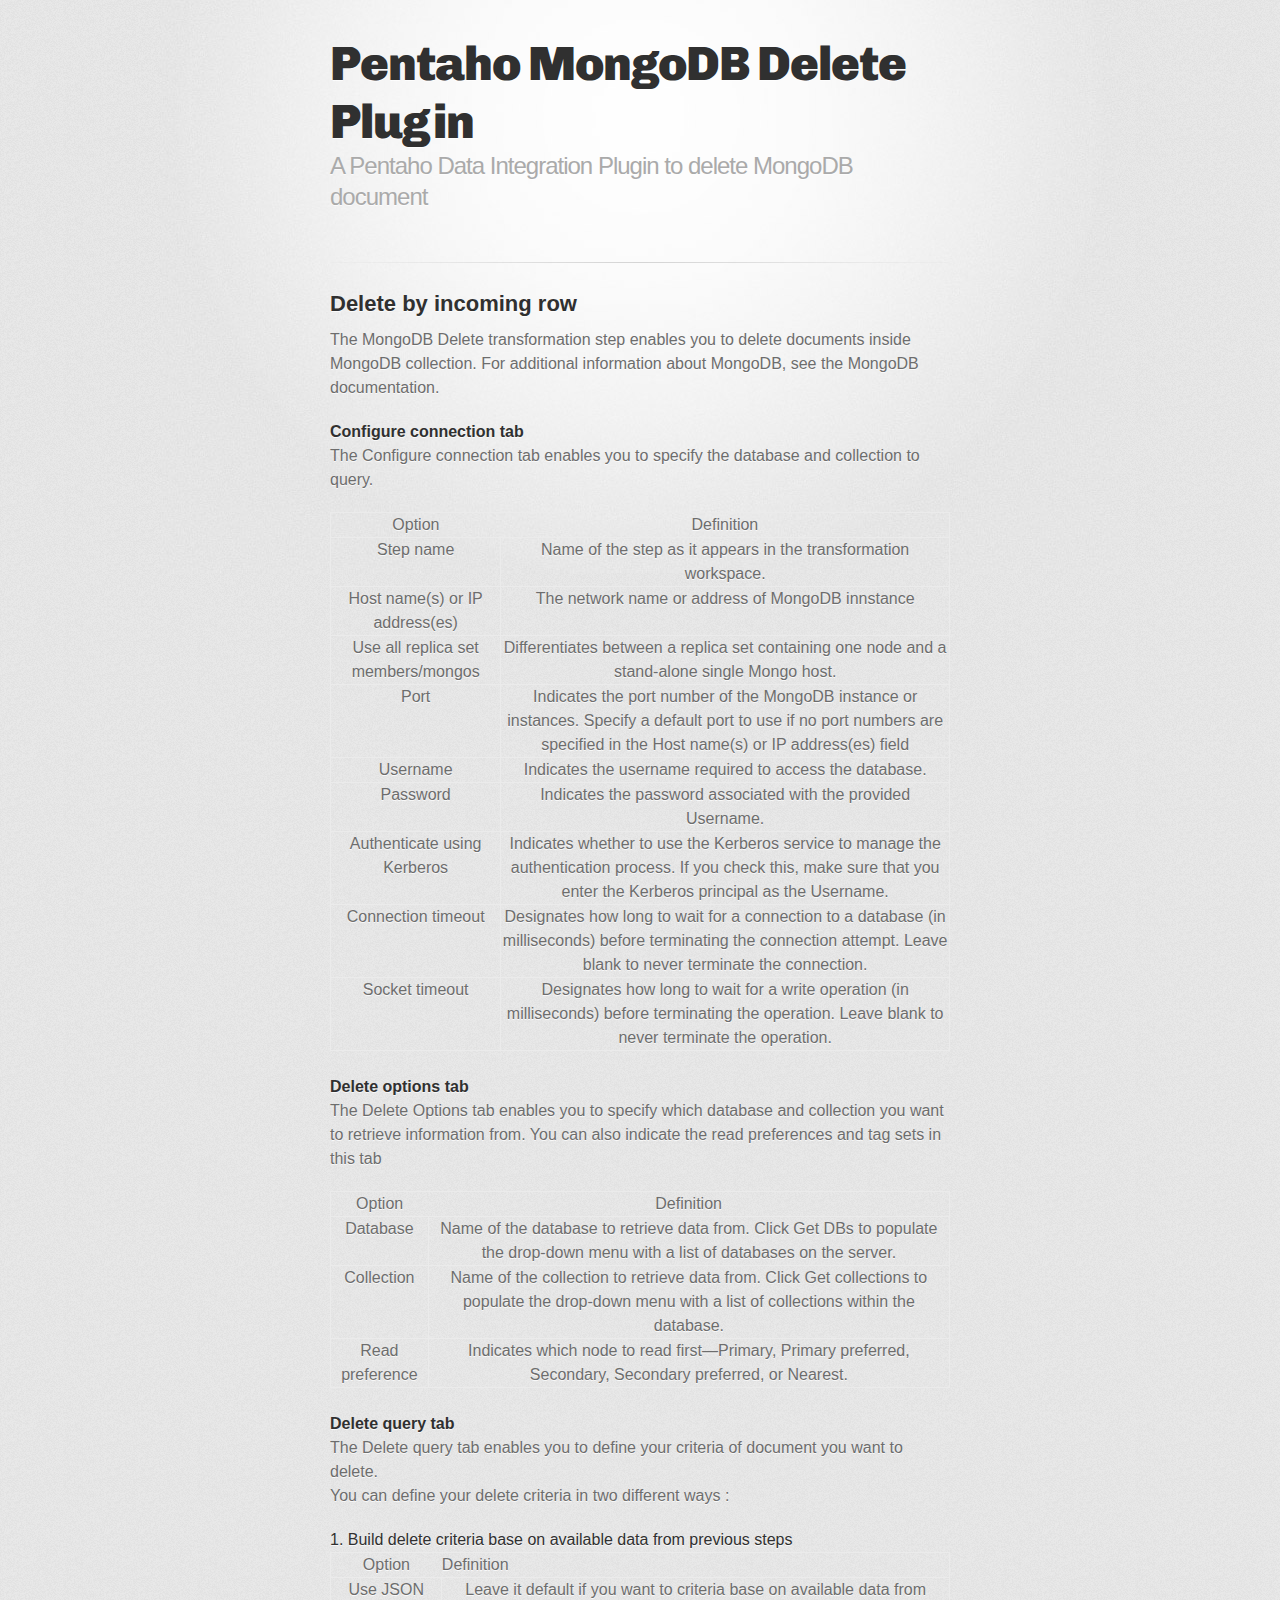
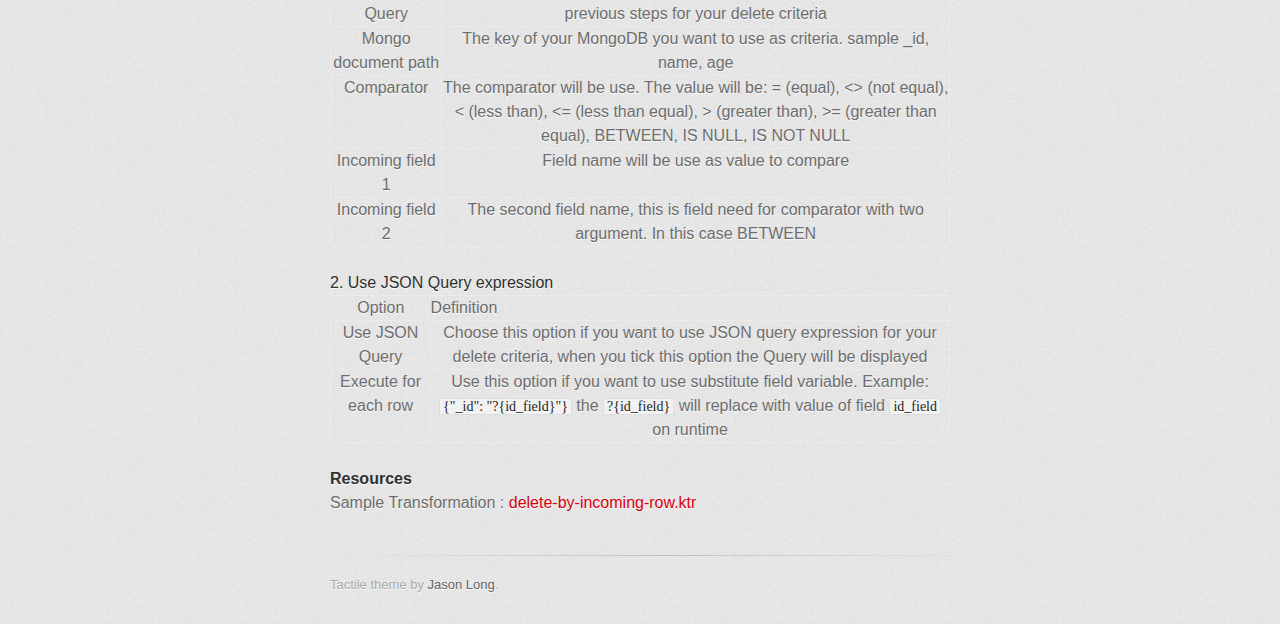
<file: docs/delete-by-incoming-row.html>
<!DOCTYPE html>
<html>
  <head>
    <meta charset='utf-8'>
    <meta http-equiv="X-UA-Compatible" content="chrome=1">
    <meta name="viewport" content="width=device-width, initial-scale=1.0">
    <link href='https://fonts.googleapis.com/css?family=Chivo:900' rel='stylesheet' type='text/css'>
    <link rel="stylesheet" type="text/css" href="../stylesheets/stylesheet.css" media="screen" />
    <link rel="stylesheet" type="text/css" href="../stylesheets/pygment_trac.css" media="screen" />
    <link rel="stylesheet" type="text/css" href="../stylesheets/print.css" media="print" />
    <!--[if lt IE 9]>
    <script src="//html5shiv.googlecode.com/svn/trunk/html5.js"></script>
    <![endif]-->
    <script type="text/javascript" src="../js/app.js"></script>
    <title>Pentaho MongoDB Delete Plugin - Delete by incoming row</title>
  </head>
  <body>
        <div id="container">
            <div class="inner">
                <header>
                  <h1>Pentaho MongoDB Delete Plugin</h1>
                  <h2>A Pentaho Data Integration Plugin to delete MongoDB document</h2>
                </header>

                <hr>

                <section id="main_content">
                    <h2>Delete by incoming row</h2>
                    <p>The MongoDB Delete transformation step enables you to delete documents inside MongoDB collection. For additional information about MongoDB, see the MongoDB documentation.</p>

                    <h4>Configure connection tab</h4>
                    <p>The Configure connection tab enables you to specify the database and collection to query.</p>

                    <table class="table-bordered">
                        <thead>
                            <tr>
                                <th>Option</th>
                                <th>Definition</th>
                            </tr>
                        </thead>
                        <tbody>
                            <tr>
                                <td>Step name</td>
                                <td>Name of the step as it appears in the transformation workspace.</td>
                            </tr>
                            <tr>
                                <td>Host name(s) or IP address(es)</td>
                                <td>The network name or address of MongoDB innstance</td>
                            </tr>
                            <tr>
                                <td>Use all replica set members/mongos</td>
                                <td>Differentiates between a replica set containing one node and a stand-alone single Mongo host.</td>
                            </tr>
                            <tr>
                                <td>Port</td>
                                <td>Indicates the port number of the MongoDB instance or instances. Specify a default port to use if no port numbers are specified in the Host name(s) or IP address(es) field</td>
                            </tr>
                            <tr>
                                <td>Username</td>
                                <td>Indicates the username required to access the database.</td>
                            </tr>
                            <tr>
                                <td>Password</td>
                                <td>Indicates the password associated with the provided Username.</td>
                            </tr>
                            <tr>
                                <td>Authenticate using Kerberos</td>
                                <td>Indicates whether to use the Kerberos service to manage the authentication process. If you check this, make sure that you enter the Kerberos principal as the Username.</td>
                            </tr>
                            <tr>
                                <td>Connection timeout</td>
                                <td>Designates how long to wait for a connection to a database (in milliseconds) before terminating the connection attempt. Leave blank to never terminate the connection.</td>
                            </tr>
                            <tr>
                                <td>Socket timeout</td>
                                <td>Designates how long to wait for a write operation (in milliseconds) before terminating the operation. Leave blank to never terminate the operation.</td>
                            </tr>
                        </tbody>
                    </table>
                    <br/>

                    <h4>Delete options tab</h4>
                    <p>The Delete Options tab enables you to specify which database and collection you want to retrieve information from. You can also indicate the read preferences and tag sets in this tab</p>

                    <table class="table-bordered">
                        <thead>
                            <tr>
                                <th>Option</th>
                                <th>Definition</th>
                            </tr>
                        </thead>
                        <tbody>
                            <tr>
                                <td>Database</td>
                                <td>Name of the database to retrieve data from. Click Get DBs to populate the drop-down menu with a list of databases on the server.</td>
                            </tr>
                            <tr>
                                <td>Collection</td>
                                <td>Name of the collection to retrieve data from. Click Get collections to populate the drop-down menu with a list of collections within the database.</td>
                            </tr>
                            <tr>
                                <td>Read preference</td>
                                <td>Indicates which node to read first—Primary, Primary preferred, Secondary, Secondary preferred, or Nearest.</td>
                            </tr>
                        </tbody>
                    </table>
                    <br/>

                    <h4>Delete query tab</h4>
                    <p>The Delete query tab enables you to define your criteria of document you want to delete.<br/>
You can define your delete criteria in two different ways :</p>

                    <h5>1. Build delete criteria base on available data from previous steps</h5>
                    <table class="table-bordered">
                        <thead>
                            <tr>
                            <th>Option</th>
                            <th align="left">Definition</th>
                            </tr>
                        </thead>
                        <tbody>
                            <tr>
                            <td>Use JSON Query</td>
                            <td align="left">Leave it default if you want to criteria base on available data from previous steps for your delete criteria</td>
                            </tr>
                            <tr>
                            <td>Mongo document path</td>
                            <td align="left">The key of your MongoDB you want to use as criteria. sample _id, name, age</td>
                            </tr>
                            <tr>
                            <td>Comparator</td>
                            <td align="left">The comparator will be use. The value will be: = (equal), &lt;&gt; (not equal), &lt; (less than), &lt;= (less than equal), &gt; (greater than), &gt;= (greater than equal), BETWEEN, IS NULL, IS NOT NULL</td>
                            </tr>
                            <tr>
                            <td>Incoming field 1</td>
                            <td align="left">Field name will be use as value to compare</td>
                            </tr>
                            <tr>
                            <td>Incoming field 2</td>
                            <td align="left">The second field name, this is field need for comparator with two argument. In this case BETWEEN</td>
                            </tr>
                        </tbody>
                    </table>
                    <br/>

                    <h5>2. Use JSON Query expression</h5>
                    <table class="table-bordered">
                        <thead>
                            <tr>
                            <th>Option</th>
                            <th align="left">Definition</th>
                        </tr>
                        </thead>
                        <tbody>
                            <tr>
                            <td>Use JSON Query</td>
                            <td align="left">Choose this option if you want to use JSON query expression for your delete criteria, when you tick this option the Query will be displayed</td>
                            </tr>
                            <tr>
                            <td>Execute for each row</td>
                            <td align="left">Use this option if you want to use substitute field variable. Example: <code>{"_id": "?{id_field}"}</code> the <code>?{id_field}</code> will replace with value of field <code>id_field</code> on runtime</td>
                            </tr>
                        </tbody>
                    </table>
                    <br/>

                    <h4>Resources</h4>
                    <p>Sample Transformation : <a href="https://raw.githubusercontent.com/maasdi/pentaho-mongodb-delete-plugin/master/src/main/resources/sample/delete-by-incoming-row.ktr">delete-by-incoming-row.ktr</a></p>
                </section>

                <footer>
                  Tactile theme by <a href="https://github.com/jasonlong">Jason Long</a>.
                </footer>                
            </div>
        </div>
  </body>
</html>
</file>
<file: stylesheets/pygment_trac.css>
.highlight  { background: #ffffff; }
.highlight .c { color: #999988; font-style: italic } /* Comment */
.highlight .err { color: #a61717; background-color: #e3d2d2 } /* Error */
.highlight .k { font-weight: bold } /* Keyword */
.highlight .o { font-weight: bold } /* Operator */
.highlight .cm { color: #999988; font-style: italic } /* Comment.Multiline */
.highlight .cp { color: #999999; font-weight: bold } /* Comment.Preproc */
.highlight .c1 { color: #999988; font-style: italic } /* Comment.Single */
.highlight .cs { color: #999999; font-weight: bold; font-style: italic } /* Comment.Special */
.highlight .gd { color: #000000; background-color: #ffdddd } /* Generic.Deleted */
.highlight .gd .x { color: #000000; background-color: #ffaaaa } /* Generic.Deleted.Specific */
.highlight .ge { font-style: italic } /* Generic.Emph */
.highlight .gr { color: #aa0000 } /* Generic.Error */
.highlight .gh { color: #999999 } /* Generic.Heading */
.highlight .gi { color: #000000; background-color: #ddffdd } /* Generic.Inserted */
.highlight .gi .x { color: #000000; background-color: #aaffaa } /* Generic.Inserted.Specific */
.highlight .go { color: #888888 } /* Generic.Output */
.highlight .gp { color: #555555 } /* Generic.Prompt */
.highlight .gs { font-weight: bold } /* Generic.Strong */
.highlight .gu { color: #800080; font-weight: bold; } /* Generic.Subheading */
.highlight .gt { color: #aa0000 } /* Generic.Traceback */
.highlight .kc { font-weight: bold } /* Keyword.Constant */
.highlight .kd { font-weight: bold } /* Keyword.Declaration */
.highlight .kn { font-weight: bold } /* Keyword.Namespace */
.highlight .kp { font-weight: bold } /* Keyword.Pseudo */
.highlight .kr { font-weight: bold } /* Keyword.Reserved */
.highlight .kt { color: #445588; font-weight: bold } /* Keyword.Type */
.highlight .m { color: #009999 } /* Literal.Number */
.highlight .s { color: #d14 } /* Literal.String */
.highlight .na { color: #008080 } /* Name.Attribute */
.highlight .nb { color: #0086B3 } /* Name.Builtin */
.highlight .nc { color: #445588; font-weight: bold } /* Name.Class */
.highlight .no { color: #008080 } /* Name.Constant */
.highlight .ni { color: #800080 } /* Name.Entity */
.highlight .ne { color: #990000; font-weight: bold } /* Name.Exception */
.highlight .nf { color: #990000; font-weight: bold } /* Name.Function */
.highlight .nn { color: #555555 } /* Name.Namespace */
.highlight .nt { color: #000080 } /* Name.Tag */
.highlight .nv { color: #008080 } /* Name.Variable */
.highlight .ow { font-weight: bold } /* Operator.Word */
.highlight .w { color: #bbbbbb } /* Text.Whitespace */
.highlight .mf { color: #009999 } /* Literal.Number.Float */
.highlight .mh { color: #009999 } /* Literal.Number.Hex */
.highlight .mi { color: #009999 } /* Literal.Number.Integer */
.highlight .mo { color: #009999 } /* Literal.Number.Oct */
.highlight .sb { color: #d14 } /* Literal.String.Backtick */
.highlight .sc { color: #d14 } /* Literal.String.Char */
.highlight .sd { color: #d14 } /* Literal.String.Doc */
.highlight .s2 { color: #d14 } /* Literal.String.Double */
.highlight .se { color: #d14 } /* Literal.String.Escape */
.highlight .sh { color: #d14 } /* Literal.String.Heredoc */
.highlight .si { color: #d14 } /* Literal.String.Interpol */
.highlight .sx { color: #d14 } /* Literal.String.Other */
.highlight .sr { color: #009926 } /* Literal.String.Regex */
.highlight .s1 { color: #d14 } /* Literal.String.Single */
.highlight .ss { color: #990073 } /* Literal.String.Symbol */
.highlight .bp { color: #999999 } /* Name.Builtin.Pseudo */
.highlight .vc { color: #008080 } /* Name.Variable.Class */
.highlight .vg { color: #008080 } /* Name.Variable.Global */
.highlight .vi { color: #008080 } /* Name.Variable.Instance */
.highlight .il { color: #009999 } /* Literal.Number.Integer.Long */

.type-csharp .highlight .k { color: #0000FF }
.type-csharp .highlight .kt { color: #0000FF }
.type-csharp .highlight .nf { color: #000000; font-weight: normal }
.type-csharp .highlight .nc { color: #2B91AF }
.type-csharp .highlight .nn { color: #000000 }
.type-csharp .highlight .s { color: #A31515 }
.type-csharp .highlight .sc { color: #A31515 }
</file>
<file: stylesheets/print.css>
html, body, div, span, applet, object, iframe,
h1, h2, h3, h4, h5, h6, p, blockquote, pre,
a, abbr, acronym, address, big, cite, code,
del, dfn, em, img, ins, kbd, q, s, samp,
small, strike, strong, sub, sup, tt, var,
b, u, i, center,
dl, dt, dd, ol, ul, li,
fieldset, form, label, legend,
table, caption, tbody, tfoot, thead, tr, th, td,
article, aside, canvas, details, embed, 
figure, figcaption, footer, header, hgroup, 
menu, nav, output, ruby, section, summary,
time, mark, audio, video {
  margin: 0;
  padding: 0;
  border: 0;
  font-size: 100%;
  font: inherit;
  vertical-align: baseline;
}
/* HTML5 display-role reset for older browsers */
article, aside, details, figcaption, figure, 
footer, header, hgroup, menu, nav, section {
  display: block;
}
body {
  line-height: 1;
}
ol, ul {
  list-style: none;
}
blockquote, q {
  quotes: none;
}
blockquote:before, blockquote:after,
q:before, q:after {
  content: '';
  content: none;
}
table {
  border-collapse: collapse;
  border-spacing: 0;
}
body {
  font-size: 13px;
  line-height: 1.5; 
  font-family: 'Helvetica Neue', Helvetica, Arial, serif;
  color: #000;
}

a {
  color: #d5000d;
  font-weight: bold;
}

header {
  padding-top: 35px;
  padding-bottom: 10px;
}

header h1 {
  font-weight: bold;
  letter-spacing: -1px;
  font-size: 48px;
  color: #303030;
  line-height: 1.2;
}

header h2 {
  letter-spacing: -1px;
  font-size: 24px;
  color: #aaa;
  font-weight: normal;
  line-height: 1.3;
}
#downloads {
  display: none;
}
#main_content {
  padding-top: 20px;
}

code, pre {
  font-family: Monaco, "Bitstream Vera Sans Mono", "Lucida Console", Terminal;
  color: #222;
  margin-bottom: 30px;
  font-size: 12px;
}

code {
  padding: 0 3px;
}

pre {
  border: solid 1px #ddd;
  padding: 20px;
  overflow: auto;
}
pre code {
  padding: 0;
}

ul, ol, dl {
  margin-bottom: 20px;
}


/* COMMON STYLES */

table {
  width: 100%;
  border: 1px solid #ebebeb;
}

th {
  font-weight: 500;
}

td {
  border: 1px solid #ebebeb;
  text-align: center; 
  font-weight: 300;
}

form {
  background: #f2f2f2;
  padding: 20px;
  
}


/* GENERAL ELEMENT TYPE STYLES */

h1 {
  font-size: 2.8em;
} 

h2 {
  font-size: 22px;
  font-weight: bold;
  color: #303030;
  margin-bottom: 8px;
} 

h3 {
  color: #d5000d;
  font-size: 18px;
  font-weight: bold;
  margin-bottom: 8px;
} 
 
h4 {
  font-size: 16px;
  color: #303030;
  font-weight: bold;
} 

h5 {
  font-size: 1em;
  color: #303030;
} 

h6 {
  font-size: .8em;
  color: #303030;
} 

p {
  font-weight: 300;
  margin-bottom: 20px;
}
 
a {
  text-decoration: none;
}

p a {
  font-weight: 400;
}

blockquote {
  font-size: 1.6em;
  border-left: 10px solid #e9e9e9;
  margin-bottom: 20px;
  padding: 0 0 0 30px;
}

ul li {
  list-style-position: inside;
  list-style: disc;
  padding-left: 20px;
}

ol li {
  list-style-position: inside;
  list-style: decimal;
  padding-left: 3px;
}

dl dd {
  font-style: italic;
  font-weight: 100;
}

footer {
  margin-top: 40px;
  padding-top: 20px;
  padding-bottom: 30px;
  font-size: 13px;
  color: #aaa;
}

footer a {
  color: #666;
}

/* MISC */
.clearfix:after {
  clear: both;
  content: '.';
  display: block;
  visibility: hidden;
  height: 0;
}

.clearfix {display: inline-block;}
* html .clearfix {height: 1%;}
.clearfix {display: block;}
</file>
<file: stylesheets/stylesheet.css>
/* http://meyerweb.com/eric/tools/css/reset/ 
   v2.0 | 20110126
   License: none (public domain)
*/
html, body, div, span, applet, object, iframe,
h1, h2, h3, h4, h5, h6, p, blockquote, pre,
a, abbr, acronym, address, big, cite, code,
del, dfn, em, img, ins, kbd, q, s, samp,
small, strike, strong, sub, sup, tt, var,
b, u, i, center,
dl, dt, dd, ol, ul, li,
fieldset, form, label, legend,
table, caption, tbody, tfoot, thead, tr, th, td,
article, aside, canvas, details, embed, 
figure, figcaption, footer, header, hgroup, 
menu, nav, output, ruby, section, summary,
time, mark, audio, video {
	margin: 0;
	padding: 0;
	border: 0;
	font-size: 100%;
	font: inherit;
	vertical-align: baseline;
}
/* HTML5 display-role reset for older browsers */
article, aside, details, figcaption, figure, 
footer, header, hgroup, menu, nav, section {
	display: block;
}
body {
	line-height: 1;
}
ol, ul {
	list-style: none;
}
blockquote, q {
	quotes: none;
}
blockquote:before, blockquote:after,
q:before, q:after {
	content: '';
	content: none;
}
table {
	border-collapse: collapse;
	border-spacing: 0;
}

/* LAYOUT STYLES */
body {
  font-size: 1em;
  line-height: 1.5; 
  background: #e7e7e7 url(../images/body-bg.png) 0 0 repeat;
  font-family: 'Helvetica Neue', Helvetica, Arial, serif;
  text-shadow: 0 1px 0 rgba(255, 255, 255, 0.8);
  color: #6d6d6d;
}

a {
  color: #d5000d;
}
a:hover {
  color: #c5000c;
}

header {
  padding-top: 35px;
  padding-bottom: 25px;
}

header h1 {
  font-family: 'Chivo', 'Helvetica Neue', Helvetica, Arial, serif; font-weight: 900;
  letter-spacing: -1px;
  font-size: 48px;
  color: #303030;
  line-height: 1.2;
}

header h2 {
  letter-spacing: -1px;
  font-size: 24px;
  color: #aaa;
  font-weight: normal;
  line-height: 1.3;
}

#container {
  background: transparent url(../images/highlight-bg.jpg) 50% 0 no-repeat;
  min-height: 595px;
}

.inner {
  width: 620px;
  margin: 0 auto;
}

#container .inner img {
  max-width: 100%;
}

#downloads {
  margin-bottom: 40px;
}

a.button {
  -moz-border-radius: 30px;
  -webkit-border-radius: 30px;                     
  border-radius: 30px;
  border-top: solid 1px #cbcbcb;
  border-left: solid 1px #b7b7b7;
  border-right: solid 1px #b7b7b7;
  border-bottom: solid 1px #b3b3b3;
  color: #303030;
  line-height: 25px;
  font-weight: bold;
  font-size: 15px;
  padding: 12px 8px 12px 8px;
  display: block;
  float: left;
  width: 179px;
  margin-right: 14px;  
  background: #fdfdfd; /* Old browsers */
  background: -moz-linear-gradient(top,  #fdfdfd 0%, #f2f2f2 100%); /* FF3.6+ */
  background: -webkit-gradient(linear, left top, left bottom, color-stop(0%,#fdfdfd), color-stop(100%,#f2f2f2)); /* Chrome,Safari4+ */
  background: -webkit-linear-gradient(top,  #fdfdfd 0%,#f2f2f2 100%); /* Chrome10+,Safari5.1+ */
  background: -o-linear-gradient(top,  #fdfdfd 0%,#f2f2f2 100%); /* Opera 11.10+ */
  background: -ms-linear-gradient(top,  #fdfdfd 0%,#f2f2f2 100%); /* IE10+ */
  background: linear-gradient(top,  #fdfdfd 0%,#f2f2f2 100%); /* W3C */
  filter: progid:DXImageTransform.Microsoft.gradient( startColorstr='#fdfdfd', endColorstr='#f2f2f2',GradientType=0 ); /* IE6-9 */
  -webkit-box-shadow: 10px 10px 5px #888;
  -moz-box-shadow: 10px 10px 5px #888;
  box-shadow: 0px 1px 5px #e8e8e8;
}
a.button:hover {
  border-top: solid 1px #b7b7b7;
  border-left: solid 1px #b3b3b3;
  border-right: solid 1px #b3b3b3;
  border-bottom: solid 1px #b3b3b3;
  background: #fafafa; /* Old browsers */
  background: -moz-linear-gradient(top,  #fdfdfd 0%, #f6f6f6 100%); /* FF3.6+ */
  background: -webkit-gradient(linear, left top, left bottom, color-stop(0%,#fdfdfd), color-stop(100%,#f6f6f6)); /* Chrome,Safari4+ */
  background: -webkit-linear-gradient(top,  #fdfdfd 0%,#f6f6f6 100%); /* Chrome10+,Safari5.1+ */
  background: -o-linear-gradient(top,  #fdfdfd 0%,#f6f6f6 100%); /* Opera 11.10+ */
  background: -ms-linear-gradient(top,  #fdfdfd 0%,#f6f6f6 100%); /* IE10+ */
  background: linear-gradient(top,  #fdfdfd 0%,#f6f6f6, 100%); /* W3C */
  filter: progid:DXImageTransform.Microsoft.gradient( startColorstr='#fdfdfd', endColorstr='#f6f6f6',GradientType=0 ); /* IE6-9 */
}

a.button span {
  padding-left: 50px;
  display: block;
  height: 23px;
}

#download-zip span {
  background: transparent url(../images/zip-icon.png) 12px 50% no-repeat;
}
#download-tar-gz span {
  background: transparent url(../images/tar-gz-icon.png) 12px 50% no-repeat;
}
#view-on-github span {
  background: transparent url(../images/octocat-icon.png) 12px 50% no-repeat;
}
#view-on-github {
  margin-right: 0;
}

code, pre {
  font-family: Monaco, "Bitstream Vera Sans Mono", "Lucida Console", Terminal;
  color: #222;
  margin-bottom: 30px;
  font-size: 14px;
}

code {
  background-color: #f2f2f2;
  border: solid 1px #ddd;
  padding: 0 3px;
}

pre {
  padding: 20px;
  background: #303030;
  color: #f2f2f2;
  text-shadow: none;
  overflow: auto;
}
pre code {
  color: #f2f2f2;
  background-color: #303030;
  border: none;
  padding: 0;
}

ul, ol, dl {
  margin-bottom: 20px;
}


/* COMMON STYLES */

hr {
  height: 1px;
  line-height: 1px;
  margin-top: 1em;
  padding-bottom: 1em;
  border: none;
  background: transparent url('../images/hr.png') 50% 0 no-repeat;
}

strong {
  font-weight: bold;
}

em {
  font-style: italic;
}

table {
  width: 100%;
  border: 1px solid #ebebeb;
}

th {
  font-weight: 500;
}

td {
  border: 1px solid #ebebeb;
  text-align: center; 
  font-weight: 300;
}

form {
  background: #f2f2f2;
  padding: 20px;
  
}


/* GENERAL ELEMENT TYPE STYLES */

h1 {
  font-size: 32px;
} 

h2 {
  font-size: 22px;
  font-weight: bold;
  color: #303030;
  margin-bottom: 8px;
} 

h3 {
  color: #d5000d;
  font-size: 18px;
  font-weight: bold;
  margin-bottom: 8px;
} 
 
h4 {
  font-size: 16px;
  color: #303030;
  font-weight: bold;
} 

h5 {
  font-size: 1em;
  color: #303030;
} 

h6 {
  font-size: .8em;
  color: #303030;
} 

p {
  font-weight: 300;
  margin-bottom: 20px;
}
 
a {
  text-decoration: none;
}

p a {
  font-weight: 400;
}

blockquote {
  font-size: 1.6em;
  border-left: 10px solid #e9e9e9;
  margin-bottom: 20px;
  padding: 0 0 0 30px;
}

ul li {
  list-style-position: inside;
  list-style: disc;
  padding-left: 20px;
}

ol li {
  list-style-position: inside;
  list-style: decimal;
  padding-left: 3px;
}

dl dt {
  color: #303030;
}

footer {
  background: transparent url('../images/hr.png') 0 0 no-repeat;
  margin-top: 40px;
  padding-top: 20px;
  padding-bottom: 30px;
  font-size: 13px;
  color: #aaa;
}

footer a {
  color: #666;
}
footer a:hover {
  color: #444;
}

/* MISC */
.clearfix:after {
  clear: both;
  content: '.';
  display: block;
  visibility: hidden;
  height: 0;
}

.clearfix {display: inline-block;}
* html .clearfix {height: 1%;}
.clearfix {display: block;}

/* #Media Queries
================================================== */

/* Smaller than standard 960 (devices and browsers) */
@media only screen and (max-width: 959px) {}

/* Tablet Portrait size to standard 960 (devices and browsers) */
@media only screen and (min-width: 768px) and (max-width: 959px) {}

/* All Mobile Sizes (devices and browser) */
@media only screen and (max-width: 767px) {
  header {
    padding-top: 10px;
    padding-bottom: 10px;
  }
  #downloads {
    margin-bottom: 25px;
  }
  #download-zip, #download-tar-gz {
    display: none;
  }
  .inner {
    width: 94%;
    margin: 0 auto;
  }
}

/* Mobile Landscape Size to Tablet Portrait (devices and browsers) */
@media only screen and (min-width: 480px) and (max-width: 767px) {}

/* Mobile Portrait Size to Mobile Landscape Size (devices and browsers) */
@media only screen and (max-width: 479px) {}


#mobile-header {
    display: none;
}
@media only screen and (max-width: 767px){
    #mobile-header {
        display: block;
    }
}

#navigation {
  height: 38px;
  text-align: center;
}
/* line 154, ../sass/app.scss */
#navigation .nav {
  width: 100%;
  z-index: 10;
  height: 38px;
  background: #333;
  padding: 0;
  -webkit-box-shadow: 0px 0px 5px #333333;
  -moz-box-shadow: 0px 0px 5px #333333;
  box-shadow: 0px 0px 5px #333333;
}
/* line 161, ../sass/app.scss */
#navigation .nav .nav-bar {
  margin: 0;
  display: inline-block;
  background: transparent;
  border-right: 1px solid #282828;
  border-left: 1px solid #444;
  height: 38px;
}
/* line 168, ../sass/app.scss */
#navigation .nav .nav-bar > li {
  -webkit-box-shadow: none;
  -moz-box-shadow: none;
  box-shadow: none;
  background: transparent;
  display: inline-block;
  border: 0;
  border-left: 1px solid #282828;
  border-right: 1px solid #444;
  line-height: 38px;
}
/* line 177, ../sass/app.scss */
#navigation .nav .nav-bar > li:hover, #navigation .nav .nav-bar > li.active {
  background: #444;
  -webkit-box-shadow: inset 0 0 15px 5px #222222;
  -moz-box-shadow: inset 0 0 15px 5px #222222;
  box-shadow: inset 0 0 15px 5px #222222;
}
/* line 181, ../sass/app.scss */
#navigation .nav .nav-bar > li a {
  display: block;
  padding: 0 15px;
  color: #fff;
  font-size: 0.75em;
}
</file>
